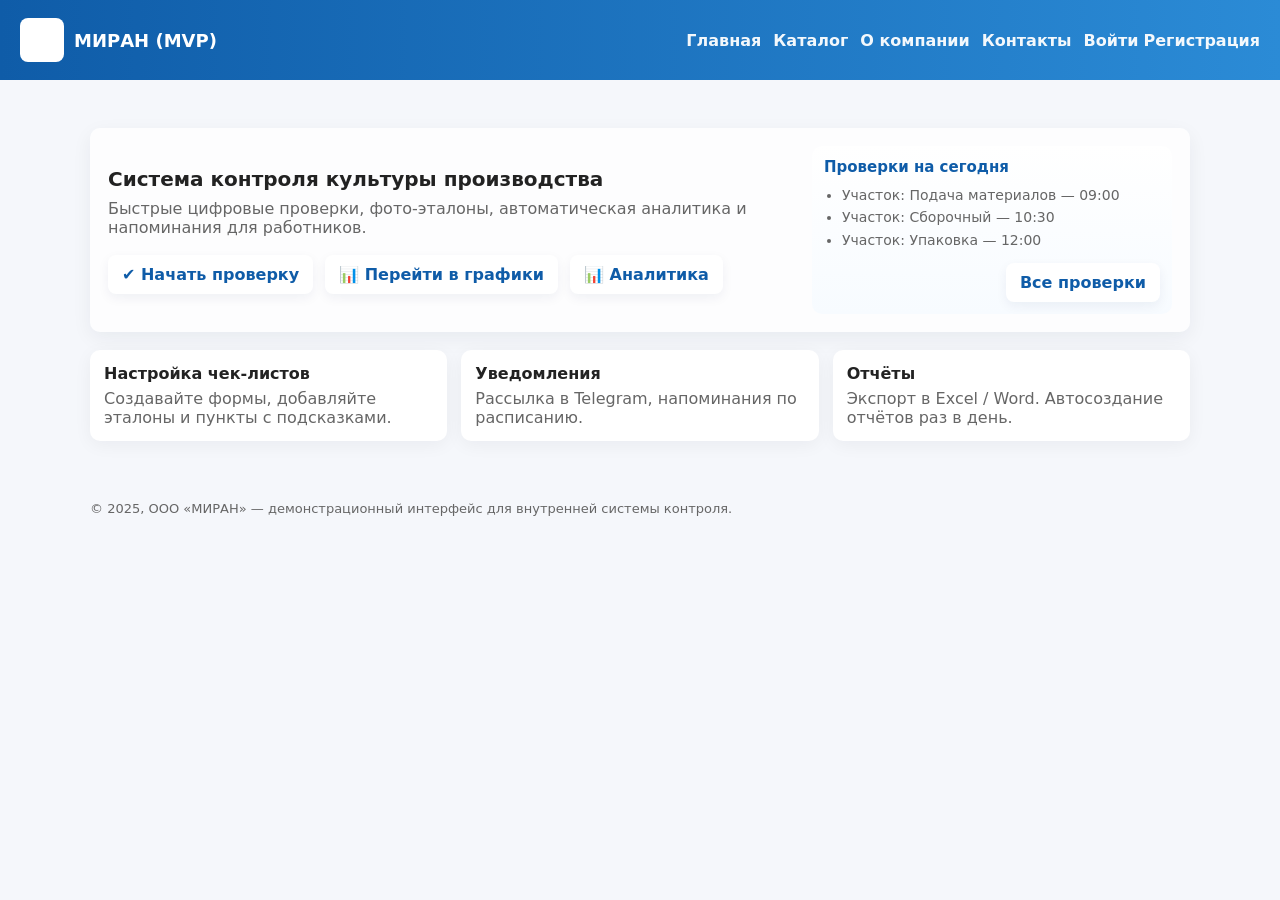
<file: app/templates/index.html>
<!doctype html>
<html lang="ru">
<head>
<meta charset="utf-8" />
<meta name="viewport" content="width=device-width,initial-scale=1" />
<title>МИРАН — Контроль культуры производства (MVP)</title>
<style>
  :root{
    --accent:#0f5ca8; /* синий как на miran */
    --muted:#666;
    --card:#fff;
    --bg:#f5f7fb;
    --glass: rgba(255,255,255,0.8);
    font-family: Inter, system-ui, -apple-system, "Segoe UI", Roboto, "Helvetica Neue", Arial;
  }
  html,body{height:100%;margin:0;background:var(--bg);color:#222}
  header{
    background: linear-gradient(90deg,var(--accent),#2b8bd6);
    color:#fff;
    padding:18px 20px;
    display:flex;
    align-items:center;
    gap:16px;
  }
  .logo{
    display:flex;align-items:center;gap:10px;font-weight:700;font-size:18px;
  }
  nav{margin-left:auto;display:flex;gap:12px;align-items:center}
  nav a{color:#fff;text-decoration:none;font-weight:600;opacity:.95}
  main{max-width:1100px;margin:28px auto;padding:20px;}
  .hero{
    display:flex;gap:22px;align-items:center;
    background:var(--glass);border-radius:10px;padding:18px;box-shadow:0 6px 20px rgba(20,30,50,.06);
  }
  .hero-left{flex:1}
  h1{margin:0 0 8px 0;font-size:20px}
  p.lead{margin:0;color:var(--muted)}
  .actions{margin-top:18px;display:flex;gap:12px}
  .btn{
    background:#fff;color:var(--accent);border-radius:8px;padding:10px 14px;text-decoration:none;font-weight:700;display:inline-flex;gap:8px;align-items:center;box-shadow:0 4px 12px rgba(16,40,80,.06)
  }
  .btn.primary{background:#fff;color:var(--accent)}
  .btn.ghost{background:transparent;border:1px solid rgba(255,255,255,.15);color:#fff}
  .cards{display:grid;grid-template-columns:repeat(auto-fit,minmax(260px,1fr));gap:14px;margin-top:20px}
  .card{background:#fff;border-radius:10px;padding:14px;box-shadow:0 4px 18px rgba(12,20,40,.05)}
  footer{max-width:1100px;margin:24px auto;padding:12px;color:var(--muted);font-size:13px}
  /* small */
  @media(max-width:720px){
    .hero{flex-direction:column;align-items:stretch}
    nav{display:none}
  }
</style>
</head>
<body>
<header>
  <div class="logo">
    <div style="width:44px;height:44px;background:#fff;border-radius:8px"></div>
    МИРАН (MVP)
  </div>
  <nav>
    <a href="#">Главная</a>
    <a href="#">Каталог</a>
    <a href="#">О компании</a>
    <a href="#">Контакты</a>
    <div class="miran-auth-buttons">
      <a href="/login" class="miran-btn miran-btn-outline">Войти</a>
      <a href="/register" class="miran-btn miran-btn-primary">Регистрация</a>
    </div>
  </nav>
</header>

<main>
  <section class="hero" role="region" aria-label="hero">
    <div class="hero-left">
      <h1>Система контроля культуры производства</h1>
      <p class="lead">Быстрые цифровые проверки, фото-эталоны, автоматическая аналитика и напоминания для работников.</p>

      <div class="actions">
        <a class="btn primary" href="checklist.html">✔️ Начать проверку</a>
        <a href="https://croakiest-seraphic-danica.ngrok-free.dev/sched" class="btn btn-secondary">📊 Перейти в графики</a>
        <a class="btn" href="#" onclick="alert('Откроется аналитика')">📊 Аналитика</a>
      </div>
    </div>

    <div style="width:360px;">
      <div style="background:linear-gradient(180deg,#fff,#f7fbff);padding:12px;border-radius:10px">
        <h3 style="margin:0 0 8px 0;font-size:15px;color:#0f5ca8">Проверки на сегодня</h3>
        <ul style="padding-left:18px;margin:0;color:var(--muted);font-size:14px;line-height:1.6">
          <li>Участок: Подача материалов — 09:00</li>
          <li>Участок: Сборочный — 10:30</li>
          <li>Участок: Упаковка — 12:00</li>
        </ul>
        <div style="margin-top:12px;text-align:right"><a class="btn" href="#" onclick="alert('Показать все')">Все проверки</a></div>
      </div>
    </div>
  </section>

  <div class="cards" style="margin-top:18px">
    <div class="card">
      <h4 style="margin:0 0 6px 0">Настройка чек-листов</h4>
      <p style="margin:0;color:var(--muted)">Создавайте формы, добавляйте эталоны и пункты с подсказками.</p>
    </div>
    <div class="card">
      <h4 style="margin:0 0 6px 0">Уведомления</h4>
      <p style="margin:0;color:var(--muted)">Рассылка в Telegram, напоминания по расписанию.</p>
    </div>
    <div class="card">
      <h4 href="http://localhost:8000/landing"style="margin:0 0 6px 0">Отчёты</h4>
      <p style="margin:0;color:var(--muted)">Экспорт в Excel / Word. Автосоздание отчётов раз в день.</p>
    </div>
  </div>
</main>

<footer>
  © 2025, ООО «МИРАН» — демонстрационный интерфейс для внутренней системы контроля.
</footer>
</body>
</html>
</file>
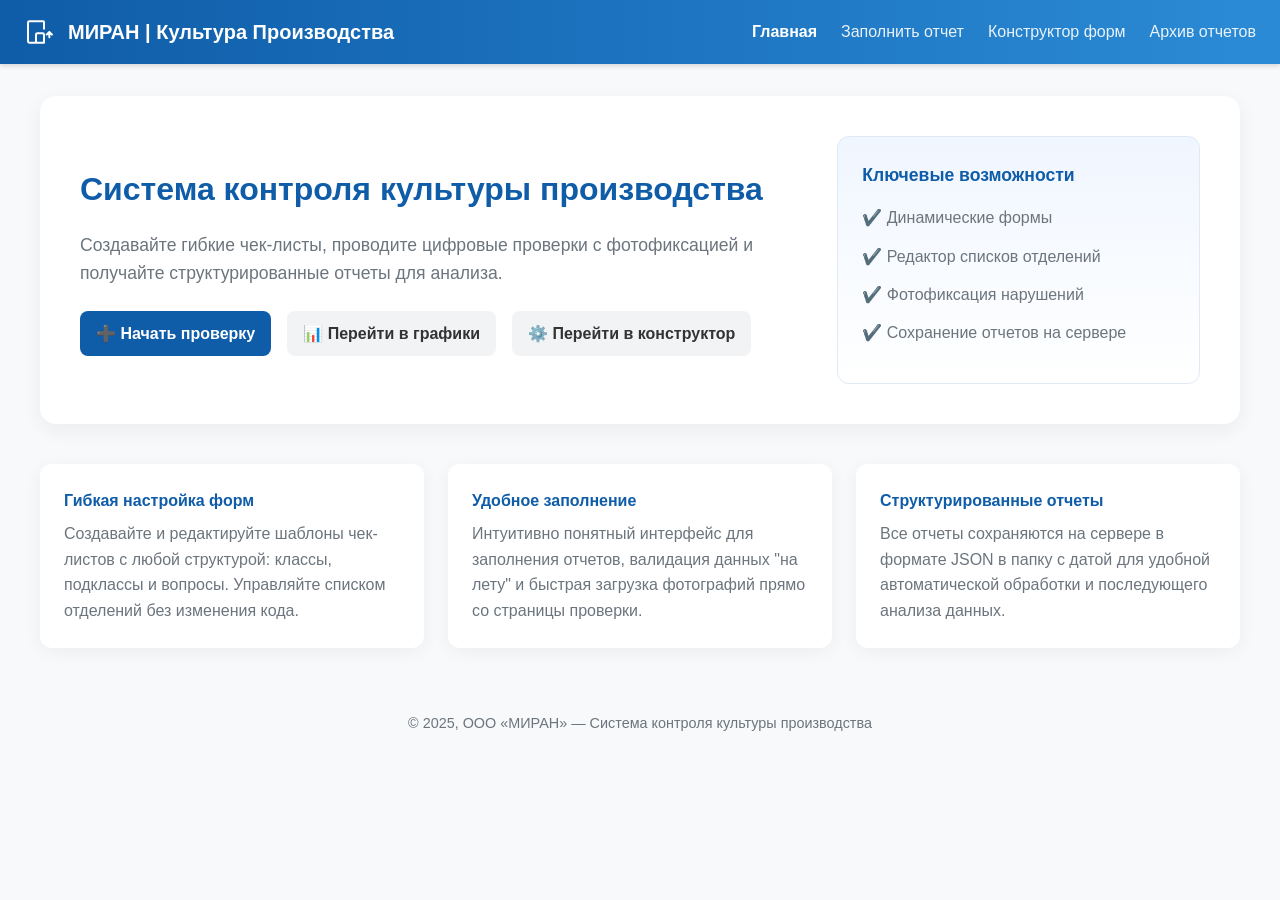
<file: Hakaton/site/index.html>
<!DOCTYPE html>
<html lang="ru">
<head>
    <meta charset="UTF-8" />
    <meta name="viewport" content="width=device-width, initial-scale=1.0" />
    <title>МИРАН | Система контроля культуры производства</title>
    <link rel="stylesheet" href="styles.css">
</head>
<body>

    <!-- Единая шапка приложения -->
    <header class="app-header">
        <a href="/" class="logo">
            <svg viewBox="0 0 24 24" fill="none" xmlns="http://www.w3.org/2000/svg" stroke="#ffffff"><g id="SVGRepo_bgCarrier" stroke-width="0"></g><g id="SVGRepo_tracerCarrier" stroke-linecap="round" stroke-linejoin="round"></g><g id="SVGRepo_iconCarrier"> <path d="M9 20H4C3.44772 20 3 19.5523 3 19V5C3 4.44772 3.44772 4 4 4H14.5C14.7761 4 15 4.22386 15 4.5V9.5M9 20V14C9 13.4477 9.44772 13 10 13H14C14.5523 13 15 13.4477 15 14V20M9 20H15M19 16L19 12M19 12L17 14M19 12L21 14" stroke="#ffffff" stroke-width="1.5" stroke-linecap="round" stroke-linejoin="round"></path> </g></svg>
            <span>МИРАН | Культура Производства</span>
        </a>
        <nav>
            <a href="/" class="active">Главная</a>
            <a href="/checklist_filler.html">Заполнить отчет</a>
            <a href="/constructor.html">Конструктор форм</a>
            <a href="/reports.html">Архив отчетов</a>
        </nav>
    </header>

    <main>
        <!-- Секция "Герой" -->
        <section class="hero-section">
            <div class="hero-left">
                <h1>Система контроля культуры производства</h1>
                <p class="lead">Создавайте гибкие чек-листы, проводите цифровые проверки с фотофиксацией и получайте структурированные отчеты для анализа.</p>
                <div class="hero-actions">
                    <a href="/checklist_filler.html" class="btn btn-primary">➕ Начать проверку</a>
                    <a href="https://croakiest-seraphic-danica.ngrok-free.dev/sched" class="btn btn-secondary">📊 Перейти в графики</a>
                    <a href="/constructor.html" class="btn btn-secondary">⚙️ Перейти в конструктор</a>
                </div>
            </div>
            <div class="hero-right">
                <div class="info-block">
                    <h3>Ключевые возможности</h3>
                    <ul>
                        <li>✔️ Динамические формы</li>
                        <li>✔️ Редактор списков отделений</li>
                        <li>✔️ Фотофиксация нарушений</li>
                        <li>✔️ Сохранение отчетов на сервере</li>
                    </ul>
                </div>
            </div>
        </section>

        <!-- Секция с карточками преимуществ -->
        <section class="features-grid">
            <div class="feature-card">
                <h4>Гибкая настройка форм</h4>
                <p>Создавайте и редактируйте шаблоны чек-листов с любой структурой: классы, подклассы и вопросы. Управляйте списком отделений без изменения кода.</p>
            </div>
            <div class="feature-card">
                <h4>Удобное заполнение</h4>
                <p>Интуитивно понятный интерфейс для заполнения отчетов, валидация данных "на лету" и быстрая загрузка фотографий прямо со страницы проверки.</p>
            </div>
            <div class="feature-card">
                <h4>Структурированные отчеты</h4>
                <p>Все отчеты сохраняются на сервере в формате JSON в папку с датой для удобной автоматической обработки и последующего анализа данных.</p>
            </div>
        </section>
    </main>

    <footer class="app-footer">
        © 2025, ООО «МИРАН» — Система контроля культуры производства
    </footer>

</body>
</html>
</file>
<file: Hakaton/site/styles.css>
/* styles.css */

/* :root {
  --primary-color: #0052cc;
  --text-color: #333;
  --text-muted-color: #6c757d;
  --background-color: #f8f9fa;
  --card-background-color: #ffffff;
  --border-color: #dee2e6;
  --success-color: #28a745;
  --danger-color: #dc3545;
  --success-bg-color: #e2f5e7;
  --danger-bg-color: #f8d7da;
  --font-family: -apple-system, BlinkMacSystemFont, "Segoe UI", Roboto, "Helvetica Neue", Arial, sans-serif;
} */

:root {
  --primary-color: #0f5ca8; /* Акцентный синий */
  --primary-hover-color: #0c4a8a;
  --text-color: #333;
  --text-muted-color: #6c757d;
  --background-color: #f8f9fa;
  --card-background-color: #ffffff;
  --border-color: #dee2e6;
  --danger-color: #dc3545;
  --success-color: #28a745;
  --success-bg-color: #e2f5e7;
  --danger-bg-color: #f8d7da;
  --font-family: -apple-system, BlinkMacSystemFont, "Segoe UI", Roboto, "Helvetica Neue", Arial, sans-serif;
}
body { margin: 0; font-family: var(--font-family); background-color: var(--background-color); color: var(--text-color); line-height: 1.6; }
main { max-width: 1200px; margin: 2rem auto; padding: 0 1.5rem; }
h1, h2, h3, h4, h5 { color: var(--primary-color); }
.btn { padding: 0.8rem 1.2rem; border: none; border-radius: 8px; font-weight: 600; cursor: pointer; transition: all 0.2s ease; text-decoration: none; display: inline-flex; align-items: center; gap: 0.5rem; }
.btn-primary { background-color: var(--primary-color); color: white; }
.btn-primary:hover { background-color: var(--primary-hover-color); transform: translateY(-2px); box-shadow: 0 4px 12px rgba(0,0,0,0.1); }
.btn-secondary { background-color: #e9ecef; color: var(--text-color); }
.btn-secondary:hover { background-color: #dee2e6; }
.btn-danger-subtle { background: none; border: none; color: var(--danger-color); cursor: pointer; opacity: 0.7; font-size: 0.9em; }
.btn-danger-subtle:hover { opacity: 1; }
.section-card { background-color: var(--card-background-color); border-radius: 12px; padding: 1.5rem; box-shadow: 0 4px 12px rgba(0,0,0,0.05); margin-bottom: 2rem; }

/* === СТИЛИ ДЛЯ ШАПКИ (HEADER) === */
.app-header {
  background: linear-gradient(90deg, var(--primary-color), #2b8bd6);
  color: #fff;
  padding: 1rem 1.5rem;
  display: flex;
  justify-content: space-between;
  align-items: center;
  box-shadow: 0 2px 5px rgba(0,0,0,0.15);
  position: sticky;
  top: 0;
  z-index: 1000;
}
.app-header .logo { display: flex; align-items: center; gap: 12px; font-size: 1.25rem; font-weight: 700; color: #fff; text-decoration: none; }
.app-header .logo svg { width: 32px; height: 32px; }
.app-header nav { display: flex; gap: 1.5rem; }
.app-header nav a { color: #fff; text-decoration: none; font-weight: 500; opacity: 0.9; transition: opacity 0.2s; }
.app-header nav a:hover, .app-header nav a.active { opacity: 1; font-weight: 600; }

/* === СТИЛИ ДЛЯ ГЛАВНОЙ СТРАНИЦЫ (INDEX.HTML) === */
.hero-section {
    display: flex;
    gap: 2rem;
    align-items: center;
    background-color: var(--card-background-color);
    padding: 2.5rem;
    border-radius: 16px;
    box-shadow: 0 6px 20px rgba(20,30,50,.06);
}
.hero-left { flex: 2; }
.hero-left h1 { font-size: 2rem; margin: 0 0 1rem 0; }
.hero-left .lead { font-size: 1.1rem; color: var(--text-muted-color); margin: 0; }
.hero-actions { margin-top: 1.5rem; display: flex; gap: 1rem; }
.hero-right { flex: 1; }
.info-block { background: linear-gradient(180deg, #f0f6ff, #fff); padding: 1.5rem; border-radius: 12px; border: 1px solid #e0e9f5; }
.info-block h3 { margin: 0 0 1rem 0; font-size: 1.1rem; color: var(--primary-color); }
.info-block ul { list-style: none; padding: 0; margin: 0; color: var(--text-muted-color); }
.info-block li { margin-bottom: 0.8rem; }

.features-grid {
    display: grid;
    grid-template-columns: repeat(auto-fit, minmax(280px, 1fr));
    gap: 1.5rem;
    margin-top: 2.5rem;
}
.feature-card { background: var(--card-background-color); border-radius: 12px; padding: 1.5rem; box-shadow: 0 4px 18px rgba(12,20,40,.05); }
.feature-card h4 { margin: 0 0 0.5rem 0; }
.feature-card p { margin: 0; color: var(--text-muted-color); }
.app-footer { text-align: center; margin: 3rem auto; padding: 1rem; color: var(--text-muted-color); font-size: 0.9rem; }

/* --- Существующие стили для конструктора и заполнителя ---
.form-group { ... ваш код ... }
.nested-container { ... ваш код ... }
.criterion-card { ... ваш код ... }
.criterion-card.error-highlight { border-color: var(--danger-color); box-shadow: 0 0 10px rgba(220, 53, 69, 0.4); } */

body {
  margin: 0;
  font-family: var(--font-family);
  background-color: var(--background-color);
  color: var(--text-color);
  line-height: 1.6;
}

main {
  max-width: 1200px;
  margin: 2rem auto;
  padding: 0 1.5rem;
}

h1, h2, h3 { color: var(--primary-color); }

.btn {
  padding: 0.6rem 1rem;
  border: none;
  border-radius: 8px;
  font-weight: 600;
  cursor: pointer;
  transition: background-color 0.2s, transform 0.1s;
  text-decoration: none;
  display: inline-flex;
  align-items: center;
  gap: 0.5rem;
}

.btn-primary { background-color: var(--primary-color); color: white; }
.btn-primary:hover { background-color: #0041a3; }
.btn-secondary { background-color: #f1f3f5; color: var(--text-color); }
.btn-secondary:hover { background-color: #e9ecef; }
.btn-danger-subtle { background: none; border: none; color: var(--danger-color); cursor: pointer; opacity: 0.7; }
.btn-danger-subtle:hover { opacity: 1; }
.btn:active { transform: scale(0.98); }

/* --- Общие элементы формы --- */
.section-card {
  background-color: var(--card-background-color);
  border-radius: 12px;
  padding: 1.5rem;
  box-shadow: 0 4px 12px rgba(0,0,0,0.05);
  margin-bottom: 2rem;
}
.form-group { margin-bottom: 1rem; }
.form-group label { display: block; font-weight: 600; margin-bottom: 0.5rem; font-size: 0.9rem; }
.form-group input[type="text"], .form-group textarea, .form-group select, .form-group input[type="file"] {
  width: 100%;
  padding: 0.7rem;
  border: 1px solid var(--border-color);
  border-radius: 8px;
  box-sizing: border-box;
}
.form-group-inline { display: flex; gap: 1rem; align-items: center; }
.form-group-inline > * { flex-grow: 1; }
.checkbox-group { display: flex; align-items: center; gap: 0.5rem; }

/* --- JSON Viewer --- */
.json-viewer {
  background-color: #2d2d2d;
  color: #f8f8f2;
  padding: 1.5rem;
  border-radius: 8px;
  white-space: pre-wrap;
  word-break: break-all;
  font-family: 'Courier New', Courier, monospace;
  margin-top: 1.5rem;
}

/* --- Стили для Конструктора (constructor.html) --- */
.nested-container {
  border-left: 3px solid #e9ecef;
  padding-left: 1.5rem;
  margin-top: 1rem;
  margin-bottom: 1rem;
}
.item-header { display: flex; justify-content: space-between; align-items: center; margin-bottom: 1rem; }
.item-header h3, .item-header h4, .item-header h5 { margin: 0; }

/* --- Стили для Заполнения (checklist_filler.html) --- */
.criterion-card {
  background-color: var(--card-background-color);
  border-radius: 12px;
  padding: 1.5rem;
  box-shadow: 0 4px 12px rgba(0,0,0,0.08);
  margin-bottom: 1.5rem;
}
.criterion-header { display: flex; justify-content: space-between; align-items: center; gap: 1rem; }
.criterion-title { margin: 0; font-size: 1.1rem; font-weight: 600; flex-grow: 1; }
.assessment-buttons { display: flex; gap: 0.8rem; flex-shrink: 0; }
.assessment-btn { padding: 0.6rem 1rem; border: 2px solid transparent; border-radius: 8px; font-weight: 600; cursor: pointer; transition: all 0.2s; }
.assessment-btn.selected { transform: scale(1.05); }
.btn-success { background-color: var(--success-bg-color); color: var(--success-color); }
.btn-success.selected { border-color: var(--success-color); }
.btn-danger { background-color: var(--danger-bg-color); color: var(--danger-color); }
.btn-danger.selected { border-color: var(--danger-color); }

/* Details Toggle */
.details-toggle { background: none; border: none; color: var(--text-muted-color); cursor: pointer; padding: 0.5rem; display: flex; align-items: center; gap: 0.5rem; font-weight: 600; }
.details-toggle svg { width: 18px; height: 18px; transition: transform 0.3s; }
.details-toggle.active svg { transform: rotate(180deg); }
.details-content { max-height: 0; overflow: hidden; transition: max-height 0.4s ease-out, margin-top 0.4s ease-out; margin-top: 0; }
.details-content.show { max-height: 500px; margin-top: 1.5rem; }

/* Responsive */
@media(max-width: 768px) {
  .criterion-header {
    flex-direction: column;
    align-items: flex-start;
  }
  .assessment-buttons {
    width: 100%;
    display: grid;
    grid-template-columns: 1fr 1fr;
    order: 3; /* Переносим кнопки вниз */
    margin-top: 0.5rem;
  }
  .criterion-title { margin-bottom: 0.5rem; order: 1; }
  .details-toggle { order: 2; margin-left: auto; }
}

/* --- Стили для Заполнения (checklist_filler.html) --- */
.criterion-card {
  background-color: var(--card-background-color);
  border-radius: 12px;
  padding: 1.5rem;
  box-shadow: 0 4px 12px rgba(0,0,0,0.08);
  margin-bottom: 1.5rem;
  /* Добавляем плавный переход для рамки */
  border: 2px solid transparent;
  transition: border-color 0.3s ease, box-shadow 0.3s ease;
}
/* ... (остальные стили .criterion-card без изменений) ... */


/* НОВЫЙ КЛАСС ДЛЯ ВЫДЕЛЕНИЯ ОШИБКИ ВАЛИДАЦИИ */
.criterion-card.error-highlight {
  border-color: var(--danger-color);
  box-shadow: 0 0 10px rgba(220, 53, 69, 0.4);
}
</file>
